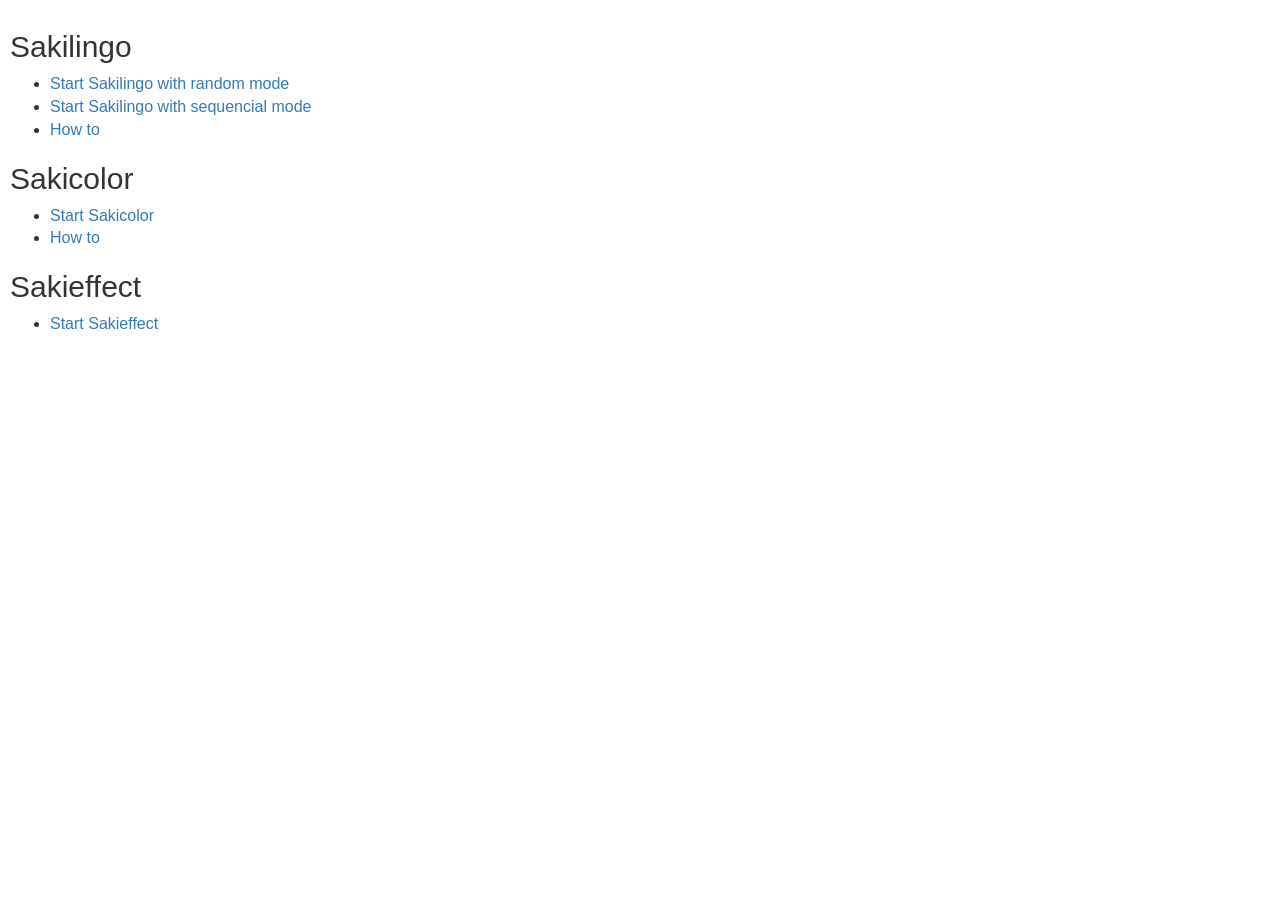
<file: index.html>
<!DOCTYPE html>
<html lang="en">

<head>
    <meta charset="UTF-8">
    <meta name="viewport" content="width=device-width, initial-scale=1">
    <title>sakihome</title>

    <link rel="stylesheet" href="https://maxcdn.bootstrapcdn.com/bootstrap/3.4.1/css/bootstrap.min.css">
    <link rel="stylesheet" href="style.css">
    <script src="https://maxcdn.bootstrapcdn.com/bootstrap/3.4.1/js/bootstrap.min.js"></script>
</head>

<body>
    <h2>Sakilingo</h2>
    <ul>
        <li><a href="lingo.html?mode=random">Start Sakilingo with random mode</a></li>
        <li><a href="lingo.html">Start Sakilingo with sequencial mode</a></li>
        <li><a href="lingo-howto.html">How to</a></li>
    </ul>
    <h2>Sakicolor</h2>
    <ul>
        <li><a href="color.html">Start Sakicolor</a></li>
        <li><a href="color-howto.html">How to</a></li>
    </ul>
    <h2>Sakieffect</h2>
    <ul>
        <li><a href="effect.html">Start Sakieffect</a></li>
    </ul>
</body>

</html>
</file>
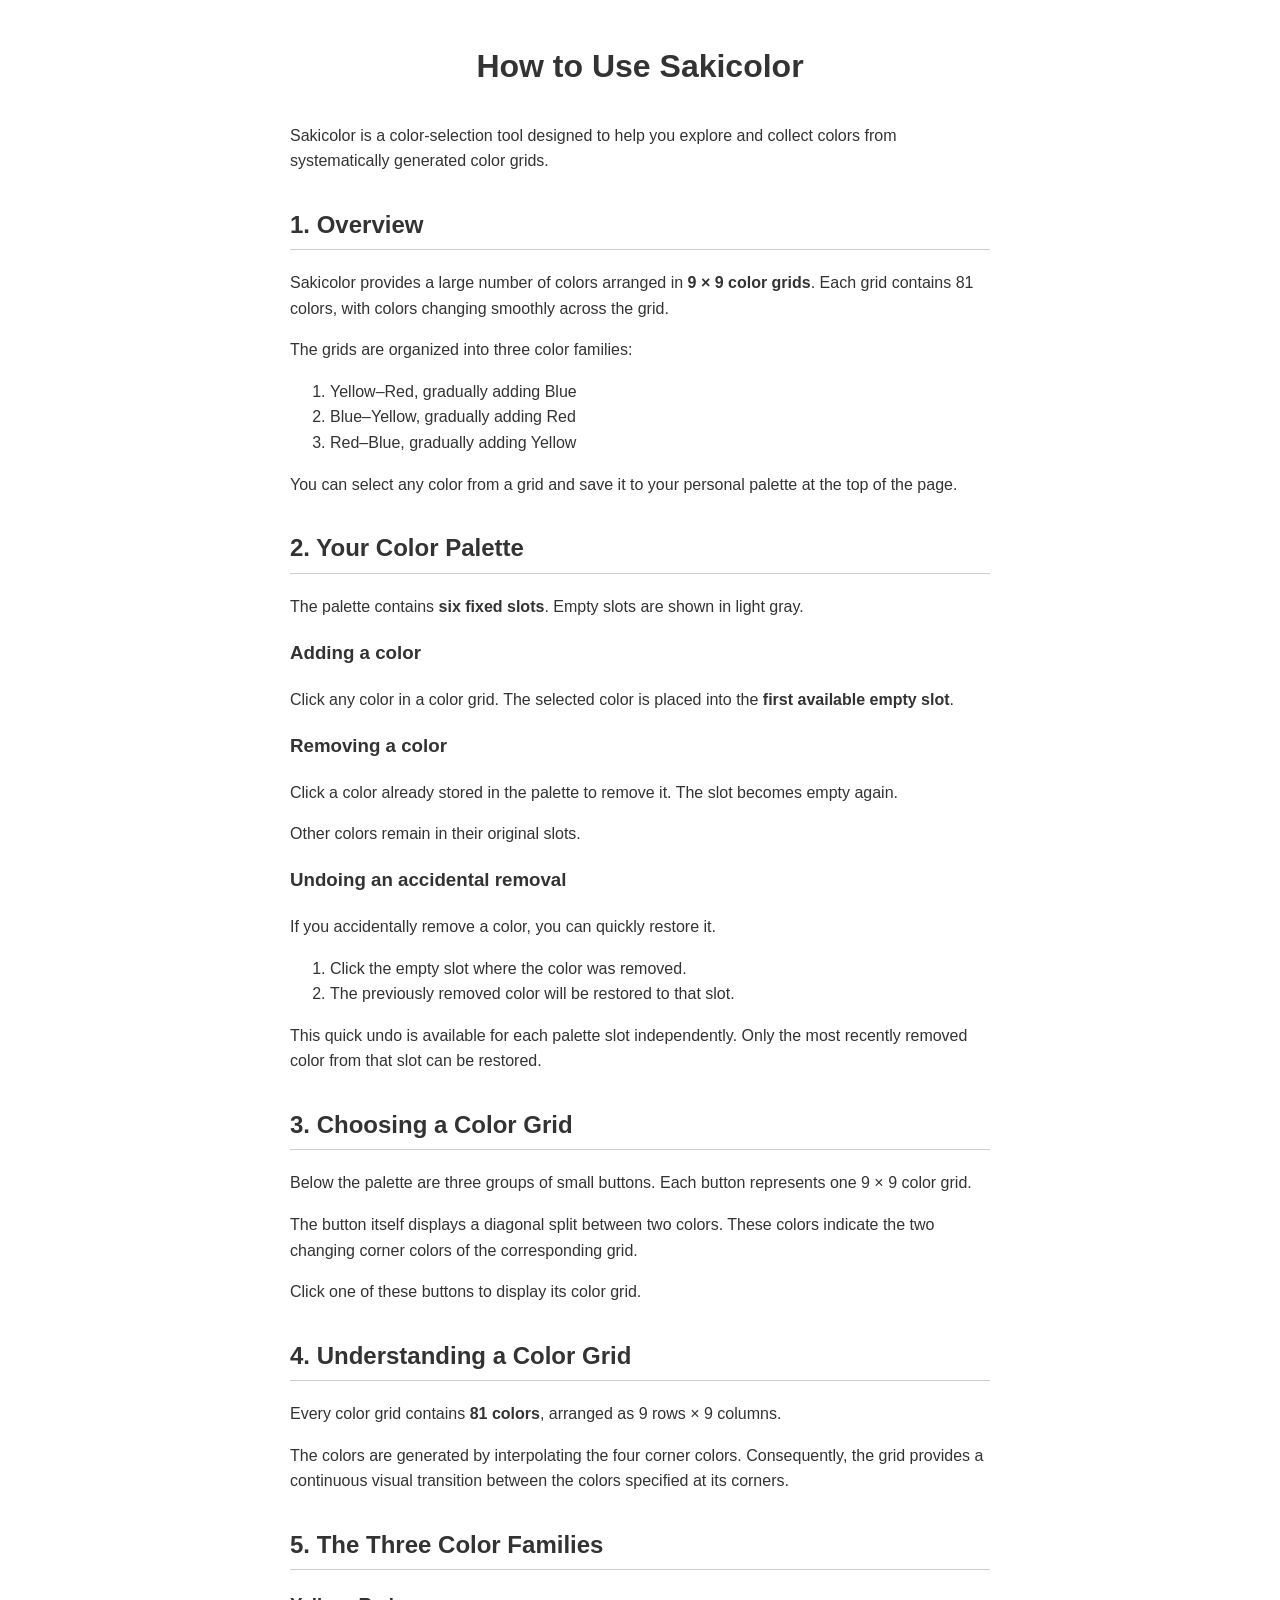
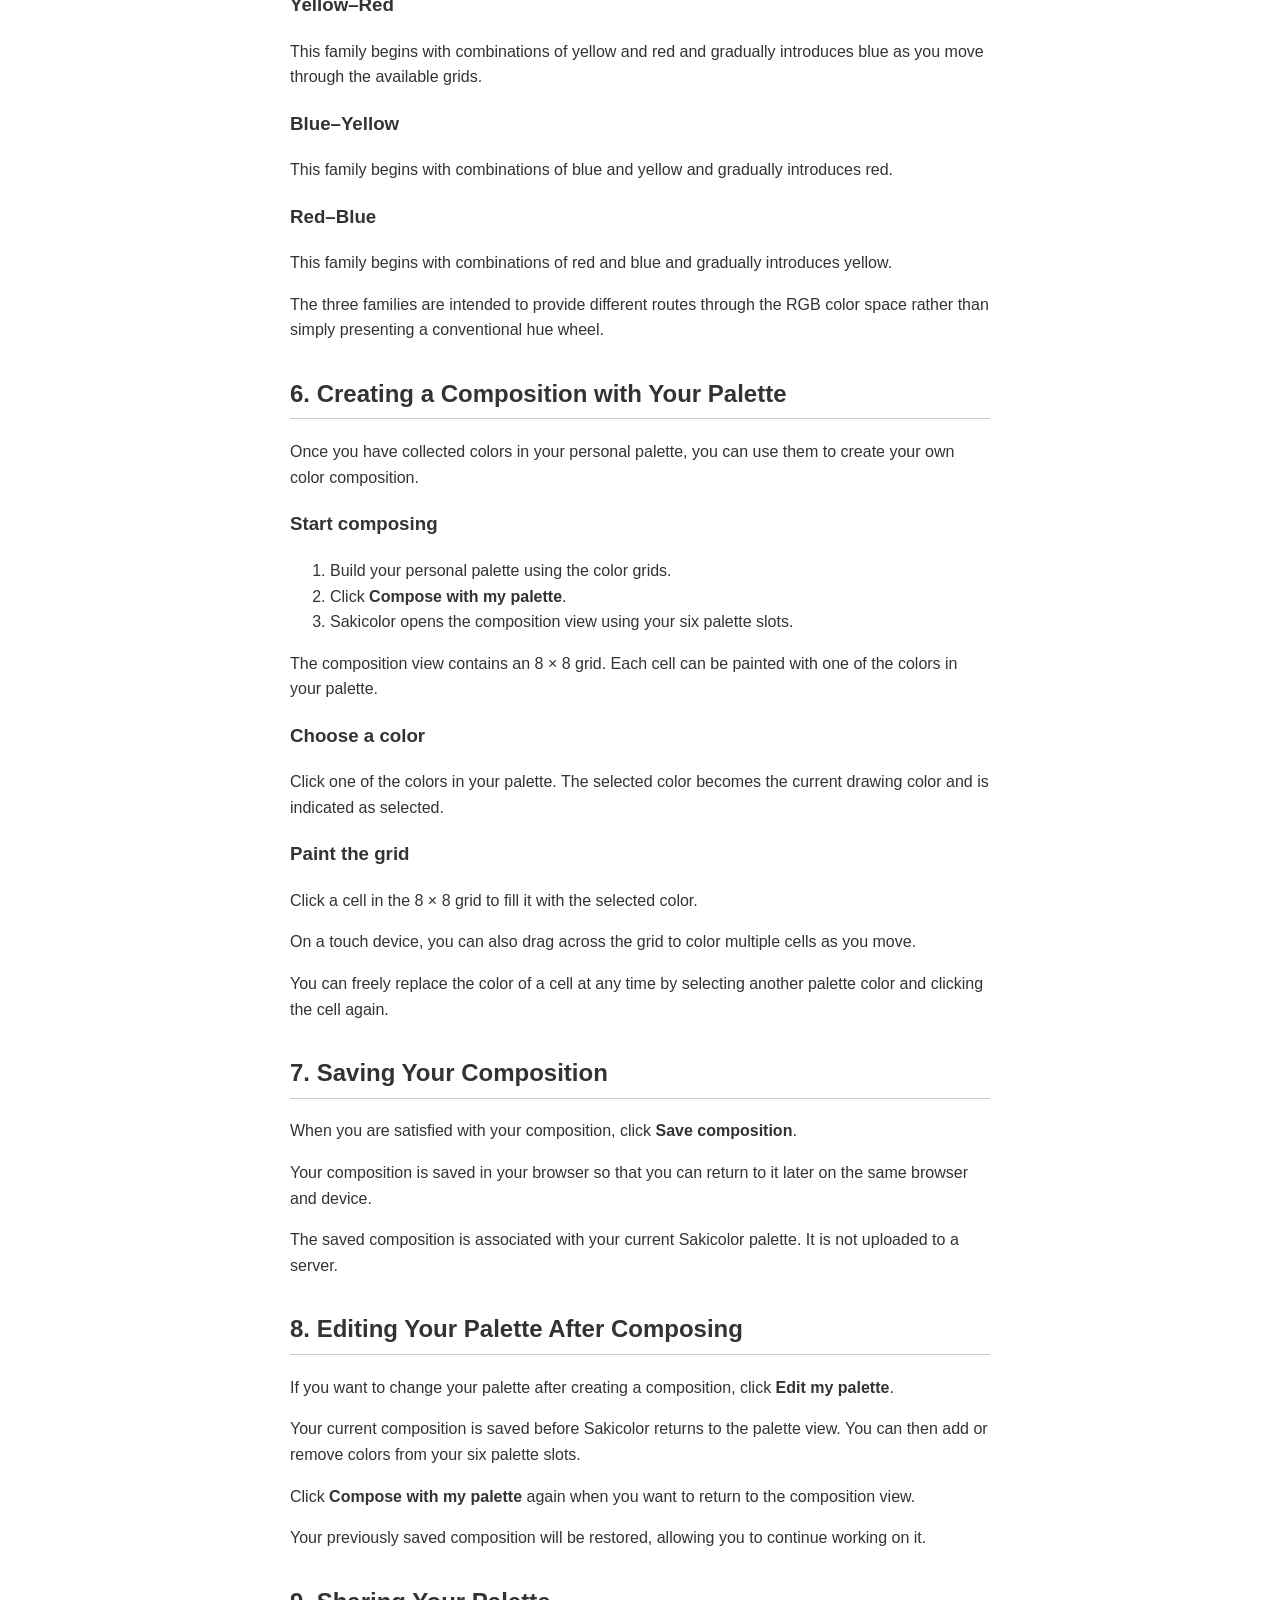
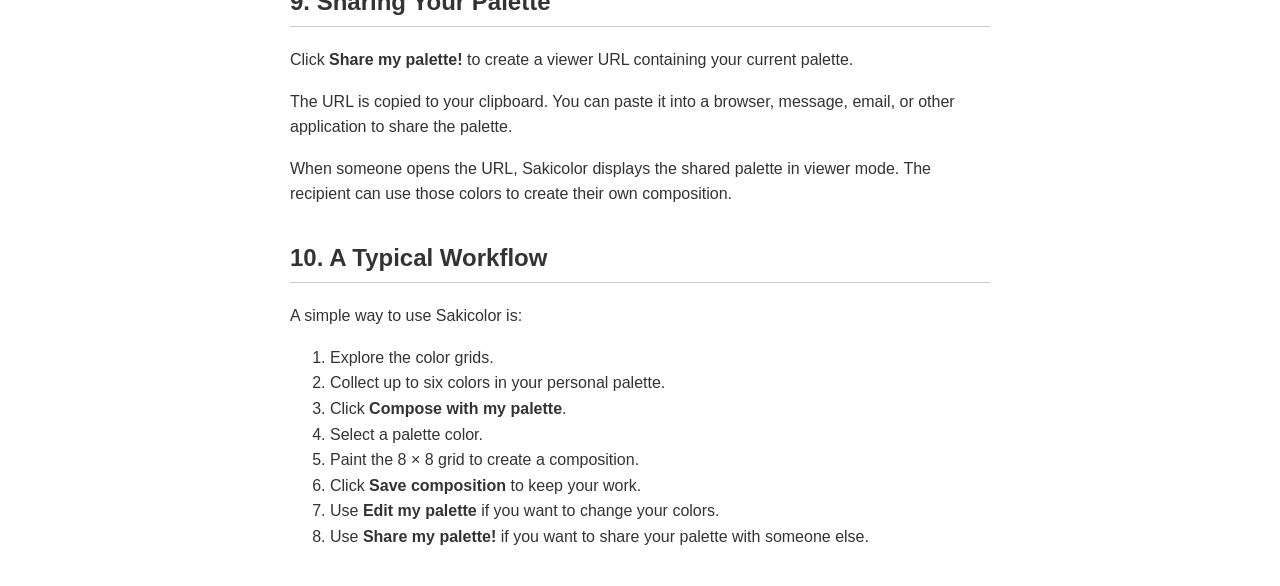
<file: color-howto.html>
<!DOCTYPE html>

<html lang="en">

<head>
    <meta charset="UTF-8">
    <meta name="viewport" content="width=device-width, initial-scale=1">

    <title>How to Use Sakicolor</title>

    <style>
        :root {
            --color1: #d9ead3;
            --color2: #cfe2f3;
            --color3: #fce5cd;
            --color4: #eeeeee;
        }

        body {
            max-width: 700px;
            margin: 0 auto;
            padding: 20px;
            font-family: Arial, sans-serif;
            line-height: 1.6;
            color: #333;
        }

        h1 {
            text-align: center;
            margin-bottom: 30px;
        }

        h2 {
            margin-top: 32px;
            border-bottom: 1px solid #ccc;
            padding-bottom: 5px;
        }

        .step {
            margin: 20px 0;
            padding: 15px 20px;
            border-radius: 8px;
            background-color: var(--color4);
        }

        .step-number {
            font-weight: bold;
            font-size: 1.1em;
        }

        .tip {
            padding: 12px 16px;
            margin: 20px 0;
            background-color: #fff8dc;
            border-left: 4px solid #e6c84f;
        }

        .button {
            display: inline-block;
            padding: 3px 8px;
            border-radius: 4px;
            background-color: #eee;
            font-weight: bold;
        }

        .back {
            margin-top: 40px;
            text-align: center;
        }

        a {
            color: #3367d6;
        }
    </style>
</head>

</head>

<body>


    <h1>How to Use Sakicolor</h1>

    <p class="intro">
        Sakicolor is a color-selection tool designed to help you
        explore and collect colors from systematically generated color grids.
    </p>

    <h2>1. Overview</h2>

    <p>
        Sakicolor provides a large number of colors arranged in
        <strong>9 × 9 color grids</strong>. Each grid contains 81 colors,
        with colors changing smoothly across the grid.
    </p>

    <p>
        The grids are organized into three color families:
    </p>

    <ol>
        <li>Yellow–Red, gradually adding Blue</li>
        <li>Blue–Yellow, gradually adding Red</li>
        <li>Red–Blue, gradually adding Yellow</li>
    </ol>

    <p>
        You can select any color from a grid and save it to your personal
        palette at the top of the page.
    </p>

    <h2>2. Your Color Palette</h2>

    <p>
        The palette contains <strong>six fixed slots</strong>.
        Empty slots are shown in light gray.
    </p>

    <h3>Adding a color</h3>

    <p>
        Click any color in a color grid. The selected color is placed into
        the <strong>first available empty slot</strong>.
    </p>

    <h3>Removing a color</h3>

    <p>
        Click a color already stored in the palette to remove it.
        The slot becomes empty again.
    </p>

    <p>
        Other colors remain in their original slots.
    </p>

    <h3>Undoing an accidental removal</h3>

    <p> If you accidentally remove a color, you can quickly restore it. </p>

    <ol>
        <li> Click the empty slot where the color was removed. </li>
        <li> The previously removed color will be restored to that slot. </li>
    </ol>

    <p> This quick undo is available for each palette slot independently. Only the most recently removed color from that
        slot can be restored. </p>

    <h2>3. Choosing a Color Grid</h2>

    <p>
        Below the palette are three groups of small buttons.
        Each button represents one 9 × 9 color grid.
    </p>

    <p>
        The button itself displays a diagonal split between two colors.
        These colors indicate the two changing corner colors of the
        corresponding grid.
    </p>

    <p>
        Click one of these buttons to display its color grid.
    </p>

    <h2>4. Understanding a Color Grid</h2>

    <p>
        Every color grid contains <strong>81 colors</strong>, arranged as
        9 rows × 9 columns.
    </p>

    <p>
        The colors are generated by interpolating the four corner colors.
        Consequently, the grid provides a continuous visual transition
        between the colors specified at its corners.
    </p>

    <h2>5. The Three Color Families</h2>

    <h3>Yellow–Red</h3>

    <p>
        This family begins with combinations of yellow and red and gradually
        introduces blue as you move through the available grids.
    </p>

    <h3>Blue–Yellow</h3>

    <p>
        This family begins with combinations of blue and yellow and gradually
        introduces red.
    </p>

    <h3>Red–Blue</h3>

    <p>
        This family begins with combinations of red and blue and gradually
        introduces yellow.
    </p>

    <p>
        The three families are intended to provide different routes through
        the RGB color space rather than simply presenting a conventional
        hue wheel.
    </p>

    <h2>6. Creating a Composition with Your Palette</h2>

    <p> Once you have collected colors in your personal palette, you can use them to create your own color composition.
    </p>

    <h3>Start composing</h3>

    <ol>
        <li>Build your personal palette using the color grids.</li>
        <li>Click <strong>Compose with my palette</strong>.</li>
        <li>Sakicolor opens the composition view using your six palette slots.</li>
    </ol>

    <p> The composition view contains an 8 × 8 grid. Each cell can be painted with one of the colors in your palette.
    </p>

    <h3>Choose a color</h3>

    <p> Click one of the colors in your palette. The selected color becomes the current drawing color and is indicated
        as selected. </p>

    <h3>Paint the grid</h3>

    <p> Click a cell in the 8 × 8 grid to fill it with the selected color. </p>

    <p> On a touch device, you can also drag across the grid to color multiple cells as you move. </p>

    <p> You can freely replace the color of a cell at any time by selecting another palette color and clicking the cell
        again. </p>

    <h2>7. Saving Your Composition</h2>

    <p> When you are satisfied with your composition, click <strong>Save composition</strong>. </p>

    <p> Your composition is saved in your browser so that you can return to it later on the same browser and device.
    </p>

    <p> The saved composition is associated with your current Sakicolor palette. It is not uploaded to a server. </p>

    <h2>8. Editing Your Palette After Composing</h2>

    <p> If you want to change your palette after creating a composition, click <strong>Edit my palette</strong>. </p>

    <p> Your current composition is saved before Sakicolor returns to the palette view. You can then add or remove
        colors from your six palette slots. </p>

    <p> Click <strong>Compose with my palette</strong> again when you want to return to the composition view. </p>

    <p> Your previously saved composition will be restored, allowing you to continue working on it. </p>

    <h2>9. Sharing Your Palette</h2>

    <p> Click <strong>Share my palette!</strong> to create a viewer URL containing your current palette. </p>

    <p> The URL is copied to your clipboard. You can paste it into a browser, message, email, or other application to
        share the palette. </p>

    <p> When someone opens the URL, Sakicolor displays the shared palette in viewer mode. The recipient can use those
        colors to create their own composition. </p>

    <h2>10. A Typical Workflow</h2>

    <p> A simple way to use Sakicolor is: </p>

    <ol>
        <li>Explore the color grids.</li>
        <li>Collect up to six colors in your personal palette.</li>
        <li>Click <strong>Compose with my palette</strong>.</li>
        <li>Select a palette color.</li>
        <li>Paint the 8 × 8 grid to create a composition.</li>
        <li>Click <strong>Save composition</strong> to keep your work.</li>
        <li>Use <strong>Edit my palette</strong> if you want to change your colors.</li>
        <li>Use <strong>Share my palette!</strong> if you want to share your palette with someone else.</li>
    </ol>

</body>

</html>
</file>
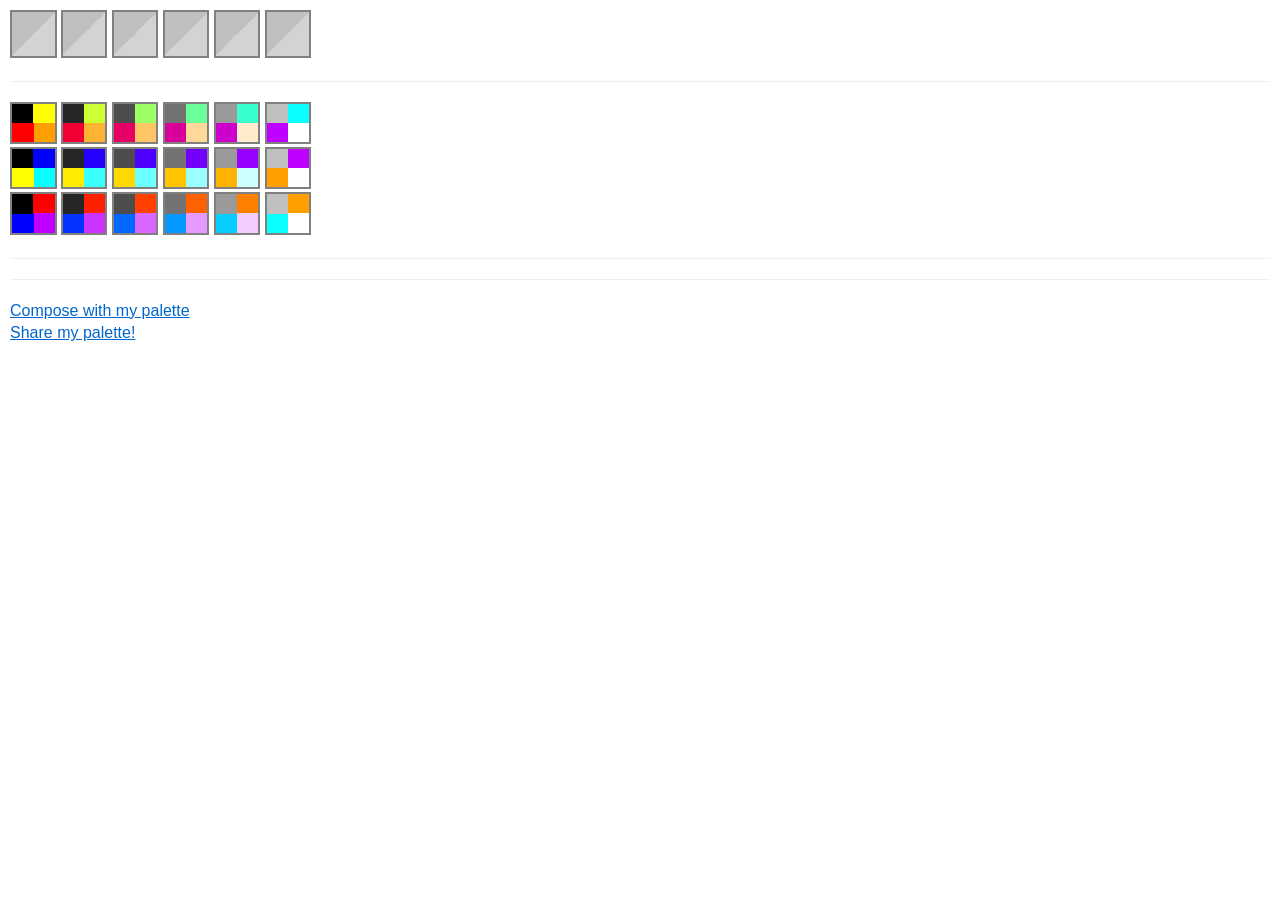
<file: color.html>
<!DOCTYPE html>
<html lang="en">

<head>
    <meta charset="UTF-8">
    <meta name="viewport" content="width=device-width, initial-scale=1">
    <title>sakicolor</title>

    <link rel="stylesheet" href="https://maxcdn.bootstrapcdn.com/bootstrap/3.4.1/css/bootstrap.min.css">
    <link rel="stylesheet" href="style.css">
    <style>
        button.mycolor {
            padding: 6px 15px;
            font-size: 2.5vh;
            margin-left: 0px;
            margin-bottom: 3px;
            border: 2px solid gray;
            background-color: lightgray;
        }

        button.mycolorvacant {
            background: linear-gradient(135deg,
                    var(--color2) 50%,
                    var(--color1) 50%);
        }

        button.colorgrid {
            padding: 3px 15px;
            font-size: 2.5vh;
            margin-left: 0px;
            margin-bottom: 3px;
            border: 2px solid gray;
            background: conic-gradient(var(--color1) 0deg 90deg,
                    var(--color2) 90deg 180deg,
                    var(--color3) 180deg 270deg,
                    var(--color4) 270deg 360deg);
        }

        button.colorchip {
            padding: 3px 8px;
            margin-left: 0px;
            font-size: 2.5vh;
            border: 2px solid gray;
        }

        button.link {
            all: unset;
            color: #06c;
            text-decoration: underline;
            cursor: pointer;
        }

        button.selected {
            border-color: #000;
        }

        #grid {
            display: grid;
            grid-template-columns: repeat(8, 1fr);
            grid-template-rows: repeat(8, 1fr);
            touch-action: none;
            border: 1px solid gray;
        }

        .cell {
            border: 0px solid gray;
        }

        .tool-selector input[type="radio"] {
            position: absolute;
            opacity: 0;
        }

        .tool-selector label {
            display: inline-block;
            padding: 6px 12px;
            border: 1px solid #aaa;
            cursor: pointer;
        }

        .tool-selector input[type="radio"]:checked+label {
            background-color: #ddd;
            border-color: #555;
        }

        .tool-selector input[type="radio"]:focus-visible+label {
            outline: 2px solid currentColor;
            outline-offset: 2px;
        }

        label.radio {
            display: inline-block;
            font-size: 2.2vh;
        }
    </style>
    <script src="https://ajax.googleapis.com/ajax/libs/jquery/3.7.1/jquery.min.js"></script>
    <script src="https://maxcdn.bootstrapcdn.com/bootstrap/3.4.1/js/bootstrap.min.js"></script>
</head>

<body>
    <script type="module" src="color-script.js"></script>

    <!-- Common widget for both "picker" mode and "viewer" mode -->
    <div id="myColorsDiv"></div>
    <hr>

    <!-- Widgets for "picker" mode -->
    <div id="picker">
        <div id="colorGridButtons1"></div>
        <div id="colorGridButtons2"></div>
        <div id="colorGridButtons3"></div>
        <hr>
        <div id="colorGrids1"></div>
        <div id="colorGrids2"></div>
        <div id="colorGrids3"></div>
        <hr>

        <button id="composeButton" type="button" class="link">Compose with my palette</button><br>
        <button id="shareButton" type="button" class="link">Share my palette!</button><br>

        <dialog id="alertDialog">
            <form method="dialog">
                <label style="font-size: small">The palette is full. Click an unwanted color to make room.</label>
                <button class="tiny" value="ok">OK</button>
            </form>
        </dialog>
    </div>

    <!-- Widgets for "viewer" mode -->
    <div id="viewer">
        <div>
            <input type="radio" id="portraitRadio" name="gridOrientation" value="portrait" checked>
            <label for="portraitRadio" class="radio" style="margin-right:30px;">Portrait</label>

            <input type="radio" id="landscapeRadio" name="gridOrientation" value="landscape">
            <label for="landscapeRadio" class="radio">Landscape</label>
        </div>

        <div id="grid"></div>
        <hr>

        <div class="tool-selector" role="radiogroup" aria-label="Drawing tool">
            <input type="radio" id="paintTool" name="tool" value="paint" checked>
            <label for="paintTool" class="radio">Paint</label>

            <input type="radio" id="pickerTool" name="tool" value="picker">
            <label for="pickerTool" class="radio">Pick Color</label>

            <button id="tempColorButton"></button>
        </div>
        <hr>

        <button id="editMyPaletteButton" type="button" class="link">Edit my palette</button>
        <button id="saveCompositionButton" type="button" class="tiny">Save composition</button><br>
        <div id="savedBubble" class="bubble">Saved!</div>
    </div>

</body>

</html>
</file>
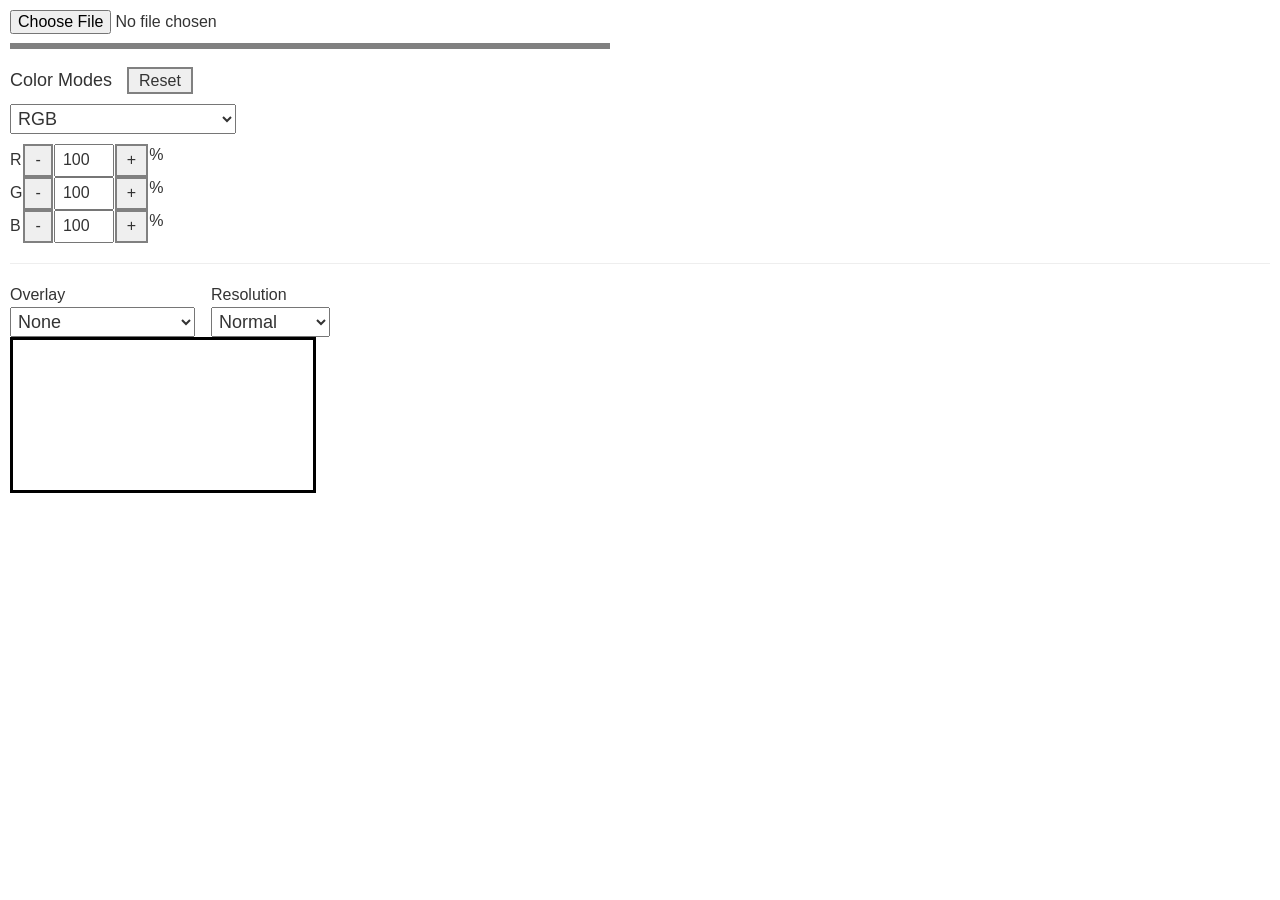
<file: effect.html>
<!DOCTYPE html>
<html lang="en">

<head>
    <meta charset="UTF-8">
    <meta name="viewport" content="width=device-width, initial-scale=1">
    <title>sakieffect</title>

    <link rel="stylesheet" href="https://maxcdn.bootstrapcdn.com/bootstrap/3.4.1/css/bootstrap.min.css">
    <link rel="stylesheet" href="style.css">
    <style>
        button.mycolor {
            padding: 6px 15px;
            font-size: 2.5vh;
            margin-left: 0px;
            margin-bottom: 3px;
            border: 2px solid gray;
            background-color: lightgray;
        }

        button.mycolorvacant {
            background: linear-gradient(135deg,
                    var(--color2) 50%,
                    var(--color1) 50%);
        }

        button.colorgrid {
            padding: 3px 15px;
            font-size: 2.5vh;
            margin-left: 0px;
            margin-bottom: 3px;
            border: 2px solid gray;
            background: conic-gradient(var(--color1) 0deg 90deg,
                    var(--color2) 90deg 180deg,
                    var(--color3) 180deg 270deg,
                    var(--color4) 270deg 360deg);
        }

        button.colorchip {
            padding: 3px 8px;
            margin-left: 0px;
            font-size: 2.5vh;
            border: 2px solid gray;
        }

        button.link {
            all: unset;
            color: #06c;
            text-decoration: underline;
            cursor: pointer;
        }

        button.selected {
            border-color: #000;
        }

        #grid {
            display: grid;
            grid-template-columns: repeat(8, 1fr);
            grid-template-rows: repeat(8, 1fr);
            touch-action: none;
            border: 1px solid gray;
        }

        .cell {
            border: 0px solid gray;
        }

        .tool-selector input[type="radio"] {
            position: absolute;
            opacity: 0;
        }

        .tool-selector label {
            display: inline-block;
            padding: 6px 12px;
            border: 1px solid #aaa;
            cursor: pointer;
        }

        .tool-selector input[type="radio"]:checked+label {
            background-color: #ddd;
            border-color: #555;
        }

        .tool-selector input[type="radio"]:focus-visible+label {
            outline: 2px solid currentColor;
            outline-offset: 2px;
        }

        label.radio {
            display: inline-block;
            font-size: 2.2vh;
        }

        .number-input {
            display: flex;
        }

        input[type="number"] {
            width: 60px;
            text-align: center;
        }

        button.spinner {
            padding: 3px 10px;
            font-size: 16px;
            border: 2px solid gray;
            margin: 0 1px;
        }
    </style>
    <script src="https://ajax.googleapis.com/ajax/libs/jquery/3.7.1/jquery.min.js"></script>
    <script src="https://maxcdn.bootstrapcdn.com/bootstrap/3.4.1/js/bootstrap.min.js"></script>
</head>

<body>
    <script type="module" src="effect-script.js"></script>
    <div>
        <input type="file" id="fileInput" accept="image/*">
        <img id="photo" width="100%" style="max-width: 600px; border:3px solid gray">
        <div>
            <h4>Color Modes <button class="tiny" id="resetAll">Reset</button></h4>
            <p>
                <select id="effectSelect"></select>
            </p>
            <div id="rgbPanel">
                <table>
                    <tr>
                        <td>R</td>
                        <td>
                            <div class="number-input">
                                <button class="spinner decrement">-</button>
                                <input type="number" inputmode="numeric" pattern="[0-9]*" id="factorR" min="0" step="10"
                                    required>
                                <button class="spinner increment">+</button>
                                %
                            </div>
                        </td>
                    </tr>
                    <tr>
                        <td>G</td>
                        <td>
                            <div class="number-input">
                                <button class="spinner decrement">-</button>
                                <input type="number" inputmode="numeric" pattern="[0-9]*" id="factorG" min="0" step="10"
                                    required>
                                <button class="spinner increment">+</button>
                                %
                            </div>
                        </td>
                    </tr>
                    <tr>
                        <td>B</td>
                        <td>
                            <div class="number-input">
                                <button class="spinner decrement">-</button>
                                <input type="number" inputmode="numeric" pattern="[0-9]*" id="factorB" min="0" step="10"
                                    required>
                                <button class="spinner increment">+</button>
                                %
                            </div>
                        </td>
                    </tr>
                </table>
            </div>
            <div id="cmykPanel">
                <table>
                    <tr>
                        <td>C</td>
                        <td>
                            <div class="number-input">
                                <button class="spinner decrement">-</button>
                                <input type="number" inputmode="numeric" pattern="[0-9]*" id="factorC" min="0" step="10"
                                    required>
                                <button class="spinner increment">+</button>
                                %
                            </div>
                        </td>
                    </tr>
                    <tr>
                        <td>M</td>
                        <td>
                            <div class="number-input">
                                <button class="spinner decrement">-</button>
                                <input type="number" inputmode="numeric" pattern="[0-9]*" id="factorM" min="0" step="10"
                                    required>
                                <button class="spinner increment">+</button>
                                %
                            </div>
                        </td>
                    </tr>
                    <tr>
                        <td>Y</td>
                        <td>
                            <div class="number-input">
                                <button class="spinner decrement">-</button>
                                <input type="number" inputmode="numeric" pattern="[0-9]*" id="factorY" min="0" step="10"
                                    required>
                                <button class="spinner increment">+</button>
                                %
                            </div>
                        </td>
                    </tr>
                    <tr>
                        <td>K</td>
                        <td>
                            <div class="number-input">
                                <button class="spinner decrement">-</button>
                                <input type="number" inputmode="numeric" pattern="[0-9]*" id="factorK" min="0" step="10"
                                    required>
                                <button class="spinner increment">+</button>
                                %
                            </div>
                        </td>
                    </tr>
                </table>
            </div>
            <div id="hsvlPanel">
                <table>
                    <tr>
                        <td>Hue</td>
                        <td>
                            <div class="number-input">
                                <input type="range" id="offsetH" min="0" step="10" required style="height:36px;">180°
                            </div>
                            180° is the complementary (補色).
                        </td>
                    </tr>
                    <tr>
                        <td>Saturation</td>
                        <td>
                            <div class="number-input">
                                <button class="spinner decrement">-</button>
                                <input type="number" inputmode="numeric" pattern="[0-9]*" id="factorS" min="0" step="10"
                                    required>
                                <button class="spinner increment">+</button>
                                %
                            </div>
                        </td>
                    </tr>
                    <tr>
                        <td>Value</td>
                        <td>
                            <div class="number-input">
                                <button class="spinner decrement">-</button>
                                <input type="number" inputmode="numeric" pattern="[0-9]*" id="factorV" min="0" step="10"
                                    required>
                                <button class="spinner increment">+</button>
                                %
                            </div>
                        </td>
                    </tr>
                    <tr>
                        <td>Lightness</td>
                        <td>
                            <div class="number-input">
                                <button class="spinner decrement">-</button>
                                <input type="number" inputmode="numeric" pattern="[0-9]*" id="factorL" min="0" step="10"
                                    required>
                                <button class="spinner increment">+</button>
                                %
                            </div>
                        </td>
                    </tr>
                </table>
            </div>
            <div id="grayPanel">
                <table>
                    <tr>
                        <td>Factor</td>
                        <td>
                            <div class="number-input">
                                <button class="spinner decrement">-</button>
                                <input type="number" inputmode="numeric" pattern="[0-9]*" id="factorGray" min="0"
                                    step="10" required>
                                <button class="spinner increment">+</button>
                                %
                            </div>
                        </td>
                    </tr>
                </table>
            </div>
            <div id="stepColorPanel">
                Palette <select id="colorStepSelect">
                    <option value="4">~270K colors</option>
                    <option value="8">~36K colors</option>
                    <option value="16" selected>4913 colors</option>
                    <option value="32">729 colors</option>
                    <option value="64">125 colors</option>
                    <option value="128">27 colors</option>
                    <option value="256">8 colors</option>
                </select>
            </div>
            <div id="stepColorHSVPanel">
                Palette <select id="colorStepHSVSelect">
                    <option value="5,3,5">~28K colors</option>
                    <option value="10,5,10">3600 colors</option>
                    <option value="20,10,20" selected>450 colors</option>
                    <option value="40,20,30">81 colors</option>
                    <option value="60,20,60">24 colors</option>
                </select>
            </div>
        </div>
    </div>
    <hr>
    <div>
        <table>
            <tr>
                <td style="padding-right: 16px;">Overlay</td>
                <td style="padding-right: 16px;">Resolution</td>
            </tr>
            <tr>
                <td style="padding-right: 16px;"><select id="overlaySelect"></select></td>
                <td style="padding-right: 16px;"><select id="resolutionSelect"></select></td>
            </tr>
        </table>
        <canvas id="output" style="border:3px solid black"></canvas>
    </div>
</body>

</html>
</file>
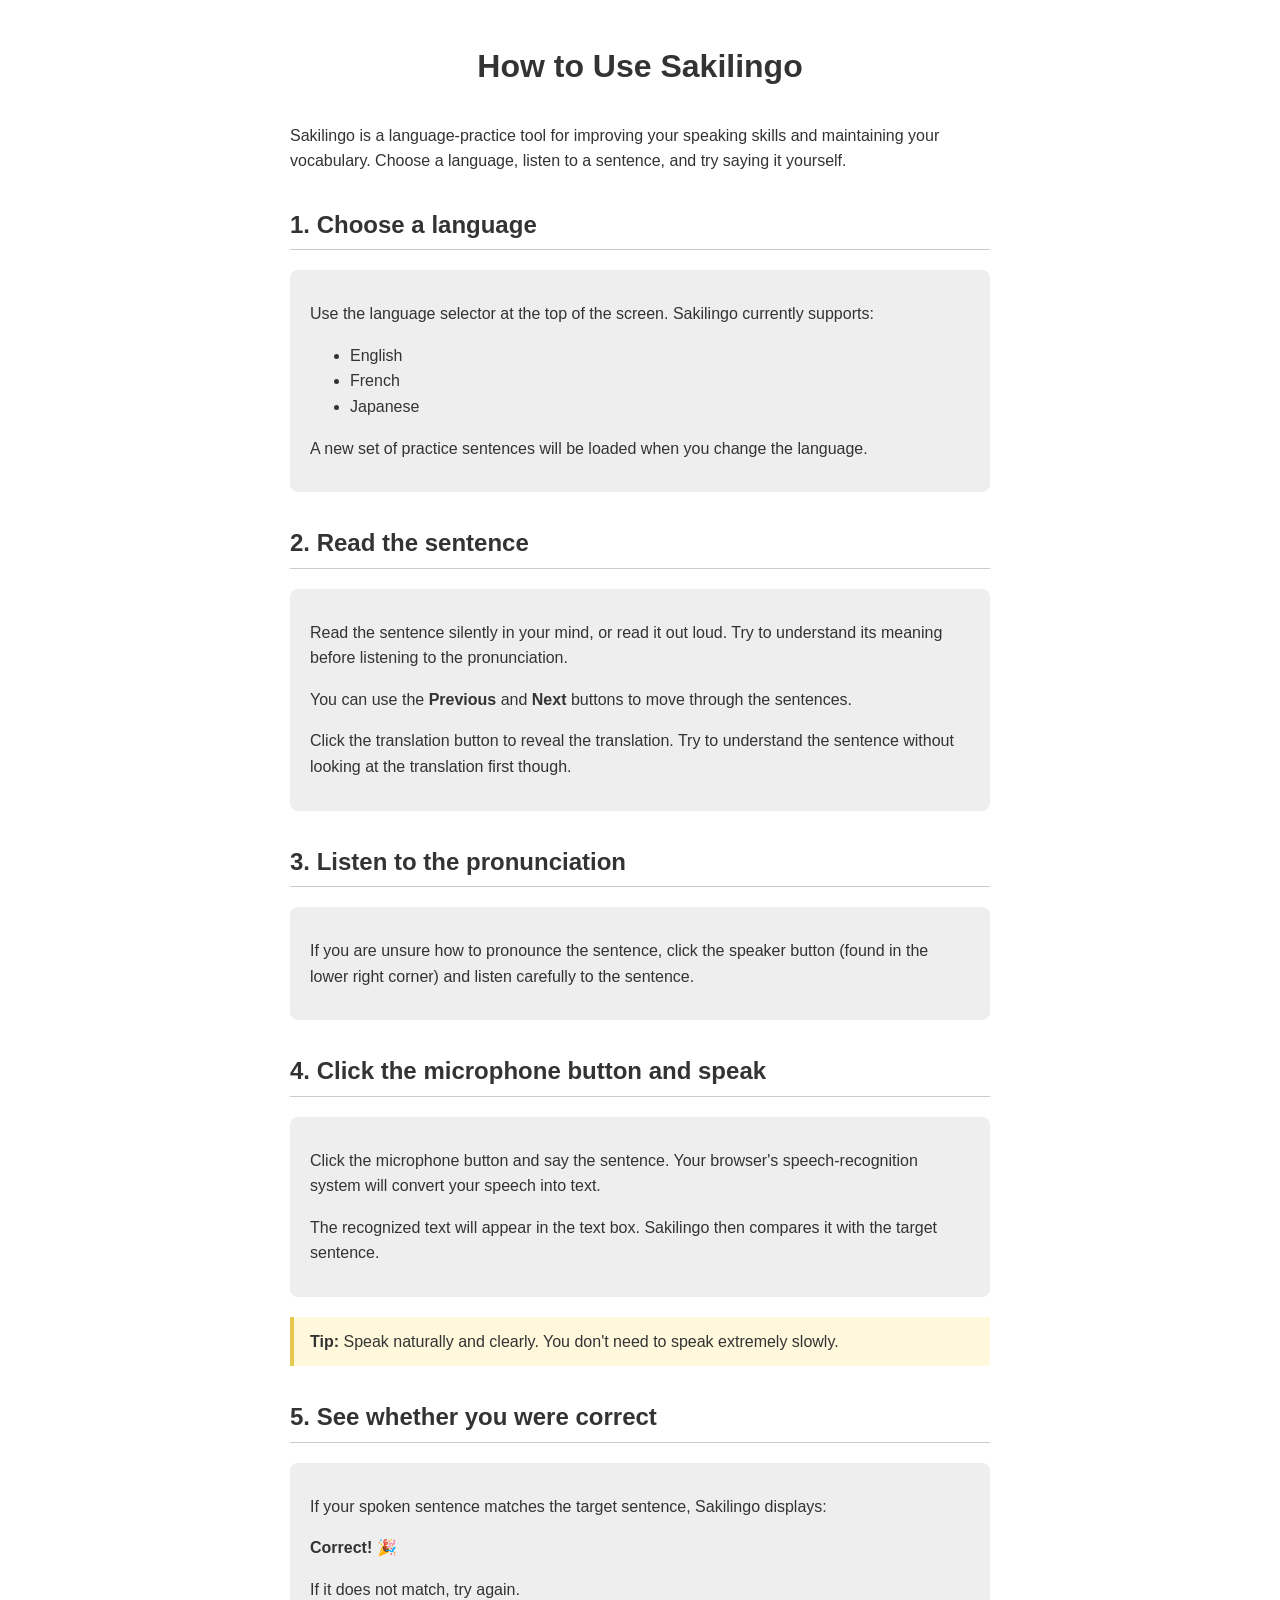
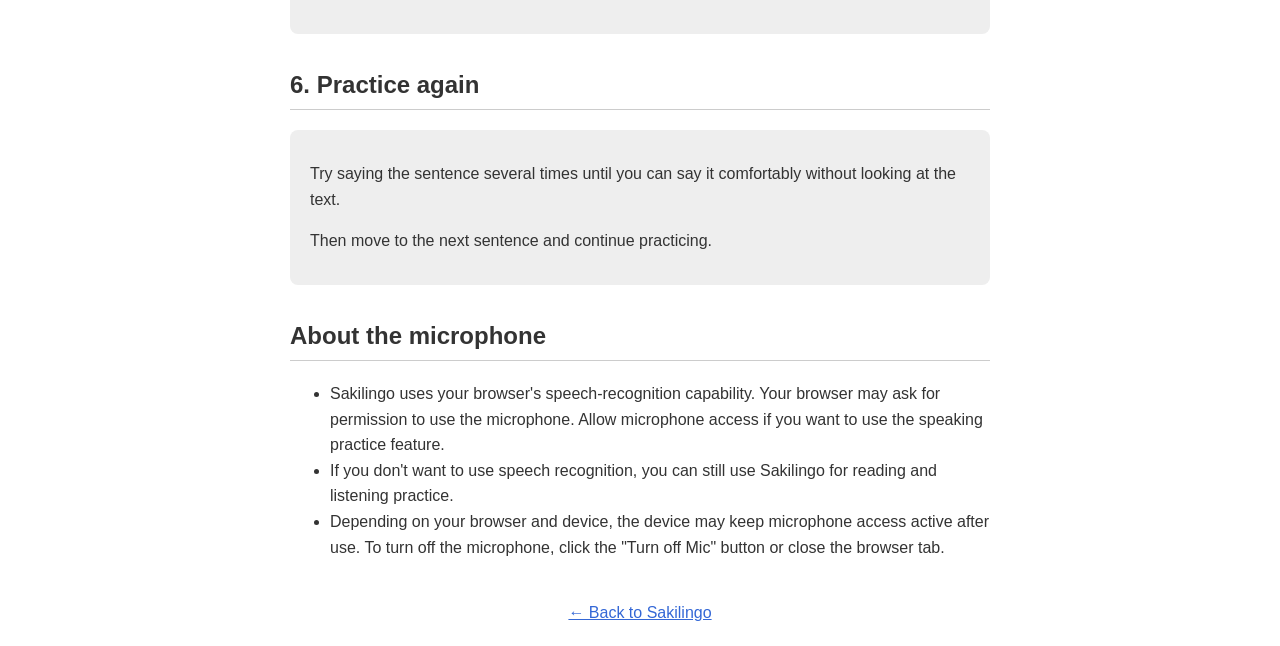
<file: howto.html>
<!DOCTYPE html>
<html lang="en">

<head>
    <meta charset="UTF-8">
    <meta name="viewport" content="width=device-width, initial-scale=1">

    <title>How to Use Sakilingo</title>

    <style>
        :root {
            --color1: #d9ead3;
            --color2: #cfe2f3;
            --color3: #fce5cd;
            --color4: #eeeeee;
        }

        body {
            max-width: 700px;
            margin: 0 auto;
            padding: 20px;
            font-family: Arial, sans-serif;
            line-height: 1.6;
            color: #333;
        }

        h1 {
            text-align: center;
            margin-bottom: 30px;
        }

        h2 {
            margin-top: 32px;
            border-bottom: 1px solid #ccc;
            padding-bottom: 5px;
        }

        .step {
            margin: 20px 0;
            padding: 15px 20px;
            border-radius: 8px;
            background-color: var(--color4);
        }

        .step-number {
            font-weight: bold;
            font-size: 1.1em;
        }

        .tip {
            padding: 12px 16px;
            margin: 20px 0;
            background-color: #fff8dc;
            border-left: 4px solid #e6c84f;
        }

        .button {
            display: inline-block;
            padding: 3px 8px;
            border-radius: 4px;
            background-color: #eee;
            font-weight: bold;
        }

        .back {
            margin-top: 40px;
            text-align: center;
        }

        a {
            color: #3367d6;
        }
    </style>
</head>

<body>

    <h1>How to Use Sakilingo</h1>

    <p>
        Sakilingo is a language-practice tool for improving your speaking
        skills and maintaining your vocabulary. Choose a language, listen to a sentence,
        and try saying it yourself.
    </p>

    <h2>1. Choose a language</h2>

    <div class="step">

        <p>
            Use the language selector at the top of the screen.
            Sakilingo currently supports:
        </p>

        <ul>
            <li>English</li>
            <li>French</li>
            <li>Japanese</li>
        </ul>

        <p>
            A new set of practice sentences will be loaded when you
            change the language.
        </p>
    </div>

    <h2>2. Read the sentence</h2>

    <div class="step">

        <p>
            Read the sentence silently in your mind, or read it out loud.
            Try to understand its meaning before listening to the pronunciation.
        </p>

        <p>
            You can use the <strong>Previous</strong> and
            <strong>Next</strong> buttons to move through the sentences.
        </p>

        <p>
            Click the translation button to reveal the translation.
            Try to understand the sentence without looking at the
            translation first though.
        </p>

    </div>

    <h2>3. Listen to the pronunciation</h2>

    <div class="step">

        <p>
            If you are unsure how to pronounce the sentence, click the speaker button
            (found in the lower right corner) and listen carefully to the sentence.
        </p>

    </div>

    <h2>4. Click the microphone button and speak</h2>

    <div class="step">
        <span class="step-number"></span>

        <p>
            Click the microphone button and say the sentence.
            Your browser's speech-recognition system will convert your
            speech into text.
        </p>

        <p>
            The recognized text will appear in the text box.
            Sakilingo then compares it with the target sentence.
        </p>
    </div>

    <div class="tip">
        <strong>Tip:</strong>
        Speak naturally and clearly. You don't need to speak extremely
        slowly.
    </div>

    <h2>5. See whether you were correct</h2>

    <div class="step">

        <p>
            If your spoken sentence matches the target sentence,
            Sakilingo displays:
        </p>

        <p><strong>Correct! 🎉</strong></p>

        <p>
            If it does not match, try again.
        </p>
    </div>

    <h2>6. Practice again</h2>

    <div class="step">

        <p>
            Try saying the sentence several times until you can say it
            comfortably without looking at the text.
        </p>

        <p>
            Then move to the next sentence and continue practicing.
        </p>
    </div>

    <h2>About the microphone</h2>

    <ul>
        <li>
            Sakilingo uses your browser's speech-recognition capability.
            Your browser may ask for permission to use the microphone.
            Allow microphone access if you want to use the speaking
            practice feature.
        </li>
        <li>
            If you don't want to use speech recognition, you can still
            use Sakilingo for reading and listening practice.
        </li>
        <li>
            Depending on your browser and device, the device may keep microphone access active after use.
            To turn off the microphone, click the "Turn off Mic" button or close the browser tab.
        </li>
    </ul>

    <div class="back">
        <a href="./">← Back to Sakilingo</a>
    </div>

</body>

</html>
</file>
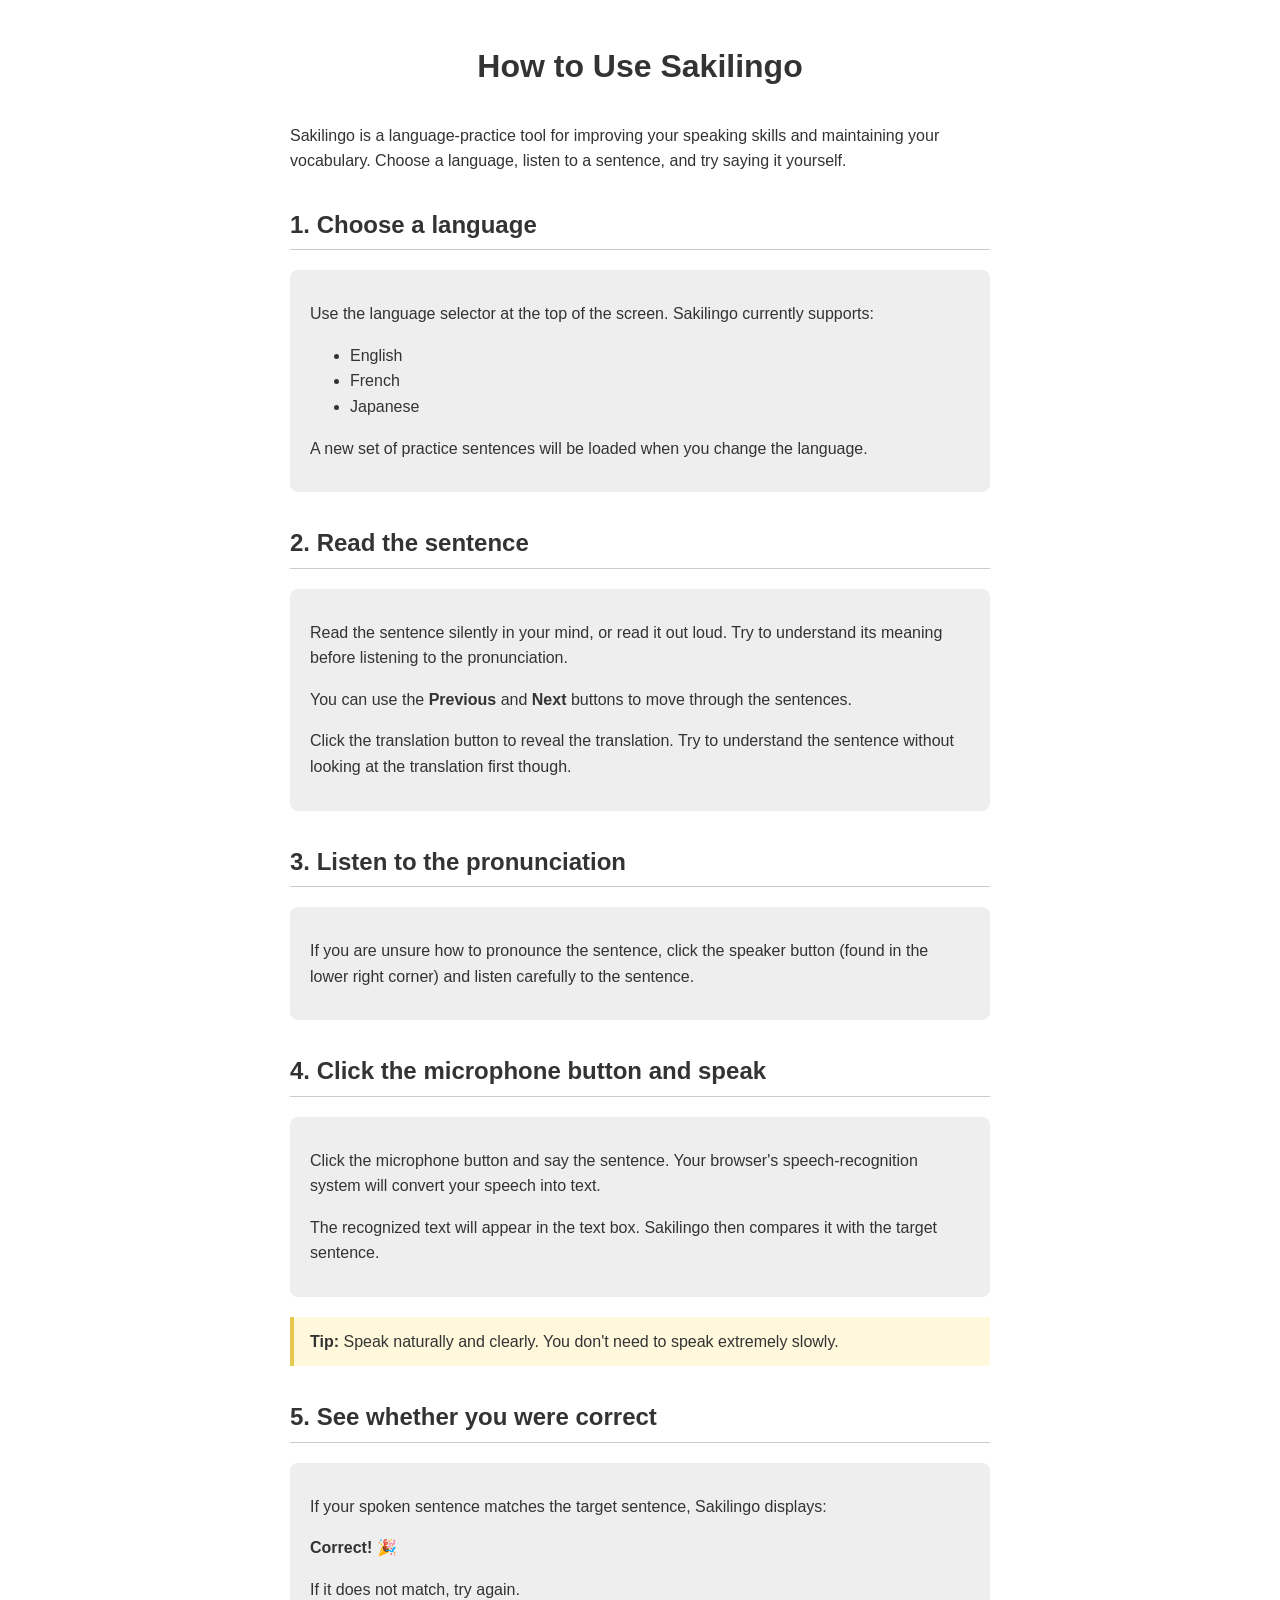
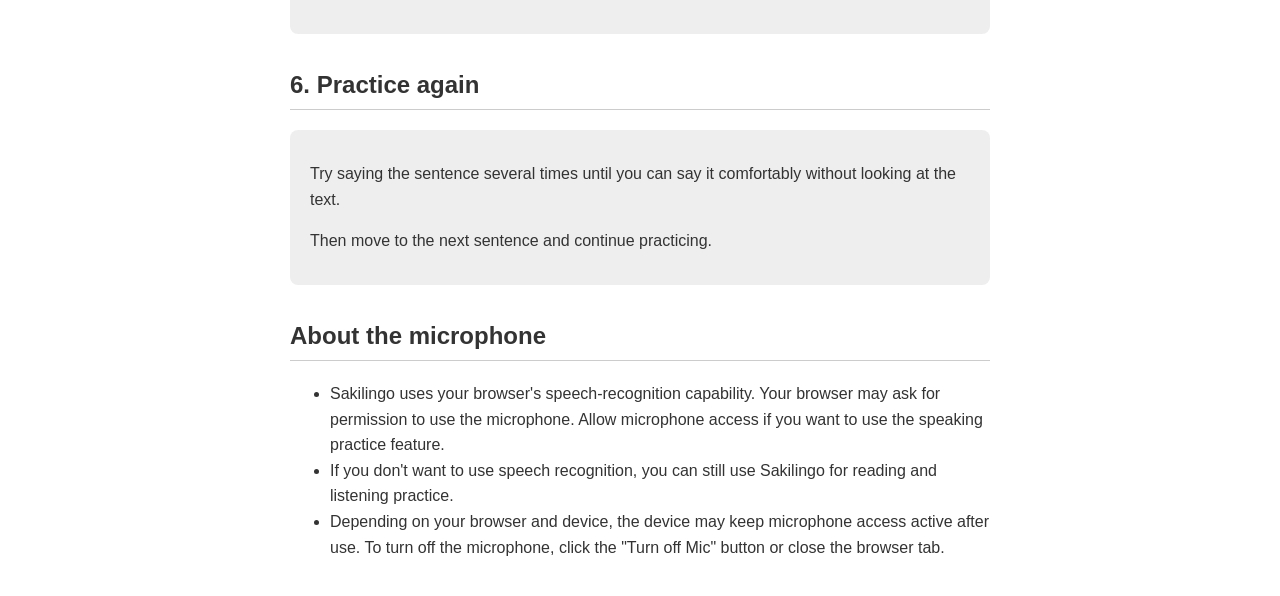
<file: lingo-howto.html>
<!DOCTYPE html>
<html lang="en">

<head>
    <meta charset="UTF-8">
    <meta name="viewport" content="width=device-width, initial-scale=1">

    <title>How to Use Sakilingo</title>

    <style>
        :root {
            --color1: #d9ead3;
            --color2: #cfe2f3;
            --color3: #fce5cd;
            --color4: #eeeeee;
        }

        body {
            max-width: 700px;
            margin: 0 auto;
            padding: 20px;
            font-family: Arial, sans-serif;
            line-height: 1.6;
            color: #333;
        }

        h1 {
            text-align: center;
            margin-bottom: 30px;
        }

        h2 {
            margin-top: 32px;
            border-bottom: 1px solid #ccc;
            padding-bottom: 5px;
        }

        .step {
            margin: 20px 0;
            padding: 15px 20px;
            border-radius: 8px;
            background-color: var(--color4);
        }

        .step-number {
            font-weight: bold;
            font-size: 1.1em;
        }

        .tip {
            padding: 12px 16px;
            margin: 20px 0;
            background-color: #fff8dc;
            border-left: 4px solid #e6c84f;
        }

        .button {
            display: inline-block;
            padding: 3px 8px;
            border-radius: 4px;
            background-color: #eee;
            font-weight: bold;
        }

        .back {
            margin-top: 40px;
            text-align: center;
        }

        a {
            color: #3367d6;
        }
    </style>
</head>

<body>

    <h1>How to Use Sakilingo</h1>

    <p>
        Sakilingo is a language-practice tool for improving your speaking
        skills and maintaining your vocabulary. Choose a language, listen to a sentence,
        and try saying it yourself.
    </p>

    <h2>1. Choose a language</h2>

    <div class="step">

        <p>
            Use the language selector at the top of the screen.
            Sakilingo currently supports:
        </p>

        <ul>
            <li>English</li>
            <li>French</li>
            <li>Japanese</li>
        </ul>

        <p>
            A new set of practice sentences will be loaded when you
            change the language.
        </p>
    </div>

    <h2>2. Read the sentence</h2>

    <div class="step">

        <p>
            Read the sentence silently in your mind, or read it out loud.
            Try to understand its meaning before listening to the pronunciation.
        </p>

        <p>
            You can use the <strong>Previous</strong> and
            <strong>Next</strong> buttons to move through the sentences.
        </p>

        <p>
            Click the translation button to reveal the translation.
            Try to understand the sentence without looking at the
            translation first though.
        </p>

    </div>

    <h2>3. Listen to the pronunciation</h2>

    <div class="step">

        <p>
            If you are unsure how to pronounce the sentence, click the speaker button
            (found in the lower right corner) and listen carefully to the sentence.
        </p>

    </div>

    <h2>4. Click the microphone button and speak</h2>

    <div class="step">
        <span class="step-number"></span>

        <p>
            Click the microphone button and say the sentence.
            Your browser's speech-recognition system will convert your
            speech into text.
        </p>

        <p>
            The recognized text will appear in the text box.
            Sakilingo then compares it with the target sentence.
        </p>
    </div>

    <div class="tip">
        <strong>Tip:</strong>
        Speak naturally and clearly. You don't need to speak extremely
        slowly.
    </div>

    <h2>5. See whether you were correct</h2>

    <div class="step">

        <p>
            If your spoken sentence matches the target sentence,
            Sakilingo displays:
        </p>

        <p><strong>Correct! 🎉</strong></p>

        <p>
            If it does not match, try again.
        </p>
    </div>

    <h2>6. Practice again</h2>

    <div class="step">

        <p>
            Try saying the sentence several times until you can say it
            comfortably without looking at the text.
        </p>

        <p>
            Then move to the next sentence and continue practicing.
        </p>
    </div>

    <h2>About the microphone</h2>

    <ul>
        <li>
            Sakilingo uses your browser's speech-recognition capability.
            Your browser may ask for permission to use the microphone.
            Allow microphone access if you want to use the speaking
            practice feature.
        </li>
        <li>
            If you don't want to use speech recognition, you can still
            use Sakilingo for reading and listening practice.
        </li>
        <li>
            Depending on your browser and device, the device may keep microphone access active after use.
            To turn off the microphone, click the "Turn off Mic" button or close the browser tab.
        </li>
    </ul>

</body>

</html>
</file>
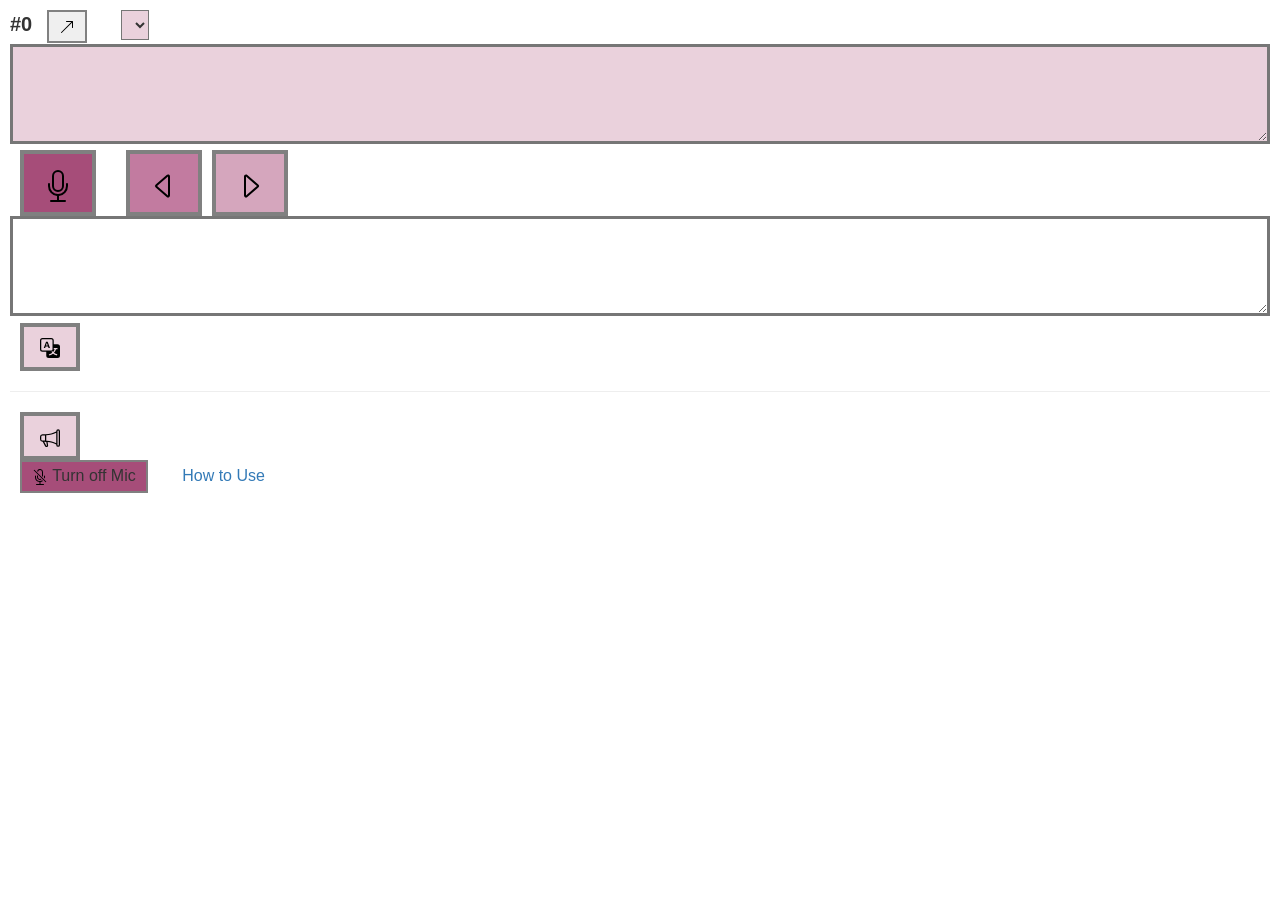
<file: lingo.html>
<!DOCTYPE html>
<html lang="en">

<head>
  <meta charset="UTF-8">
  <meta name="viewport" content="width=device-width, initial-scale=1">
  <title>sakilingo</title>

  <link rel="stylesheet" href="https://maxcdn.bootstrapcdn.com/bootstrap/3.4.1/css/bootstrap.min.css">
  <link rel="stylesheet" href="style.css">
  <script src="https://ajax.googleapis.com/ajax/libs/jquery/3.7.1/jquery.min.js"></script>
  <script src="https://maxcdn.bootstrapcdn.com/bootstrap/3.4.1/js/bootstrap.min.js"></script>
  <script type="module" src="lingo-script.js"></script>

</head>

<body>

  <div>
    <label id="countLabel">#0</label>

    <button id="numberButton" class="tiny"><img src="images/arrow-up-right.svg" class="btn3" alt="Jump to"></button>
    <dialog id="numberDialog">
      <form method="dialog">
        <label for="numberInput">Jump to:</label>
        <input type="number" id="numberInput" min="1" max="1" value="1" required>
        <label id="maxNumberLabel">/???</label>
        <button class="tiny" value="cancel">Cancel</button>
        <button class="tiny" value="ok">OK</button>
      </form>
    </dialog>

    <select id="langSelect" style="background-color: var(--color4);" class="separated2">
    </select>

    <textarea readonly id="nextSentenceLabel" rows="3" style="background-color: var(--color4);">
    </textarea>
    <label id="resultLabel" style="display: none;"></label>

    <div class="buttons">
      <button id="micBtn" style="background-color: var(--color1);">
        <img src="images/mic.svg" class="btn1" alt="Mic">
      </button>
      <button id="prevBtn" style="background-color: var(--color2);" class="separated2">
        <img src="images/caret-left.svg" class="btn1" alt="Prev">
      </button>
      <button id="nextBtn" style="background-color: var(--color3);">
        <img src="images/caret-right.svg" class="btn1" alt="Next">
      </button>
    </div>
    <textarea id="textInput" rows="3"></textarea><br>
  </div>

  <div>
    <button id="translateBtn" class="small" style="background-color: var(--color4);">
      <img src="images/translate.svg" class="btn2" alt="Japanese">
    </button>
    <label id="translationLabel"></label>
  </div>

  <hr>
  <form id="readOutForm">
    <div id="accentList" style="display:inline;"></div>
    <button type="submit" class="small" style="background-color: var(--color4);">
      <img src="images/megaphone.svg" class="btn2" alt="Read"></button>

    <!-- If you need to debug the voice selection, uncomment the following style -->
    <select id="voiceSelect" style="visibility: hidden; font-size: 0;"></select>
  </form>

  <a href="" target="sakilingoGoogleTTS" rel="noopener noreferrer" id="readOutByGoogle">
    <!-- Read by Google with American accent -->
  </a>

  <button id="turnOffMicBtn" class="tiny" style="background-color: var(--color1);">
    <img src="images/mic-mute.svg" class="btn3" alt="Turn off Mic"> Turn off Mic
  </button>
  <a href="lingo-howto.html" target="_blank" class="separated2">How to Use</a>

  <table id="tsvTable"></table>
  <div id="correctBubble" class="bubble">Correct! 🎉</div>

</body>

</html>
</file>
<file: style.css>
:root {
        --scale: 1;
        --color1: #A64D79;
        --color2: #C27BA0;
        --color3: #D5A6BD;
        --color4: #EAD1DC;
    }

    @media (max-width: 768px) {
        :root {
            --scale: 1.1;
        }
    }

    html, body {
        touch-action: manipulation;
    }

    body {
        font-size: calc(16px * var(--scale));
        padding: 10px;
    }

    select {
        font-size: calc(18px * var(--scale));
        padding: 3px;
    }

    button {
        padding: 3px 18px;
        margin-left: 10px;
        font-size: 36px;
        border: 4px solid gray;
    }

    button.small {
        padding: 3px 16px;
        margin-left: 10px;
        font-size: 24px;
        border: 4px solid gray;
    }

    button.tiny {
        padding: 3px 10px;
        font-size: 16px;
        border: 2px solid gray;
    }

    button:focus {
        border-color: #000;
    }

    img.btn1 {
        width: 32px;
        height: 32px;
    }

    img.btn2 {
        width: 20px;
        height: 20px;
    }

    img.btn3 {
        width: 16px;
        height: 16px;
    }

    img.flag {
        width: calc(40px * var(--scale));
        height: calc(40px * var(--scale));
    }

    textarea {
        width: 100%;
        font-size: 20px;
        line-height: 1.5;
        border-width: 3px;
    }

    label {
        font-size: 20px;
    }

    .buttons {
        display: flex;
    }

    .separated1 {
        margin-left: 120px;
    }

    .separated2 {
        margin-left: 30px;
    }

    dialog {
        padding: 20px;
        border: 1px solid gray;
        border-radius: 5px;
    }

    dialog::backdrop {
        background: rgba(0, 0, 0, 0.3);
    }

    .bubble {
        position: fixed;
        left: 50%;
        top: 30%;
        transform: translate(-50%, -50%);

        padding: 12px 24px;
        border-radius: 20px;
        background: lightseagreen;
        color: white;
        font-size: 20px;
        font-weight: bold;

        opacity: 0;
        pointer-events: none;
    }

    .bubble.show {
        animation: bubbleFade 2.5s ease-in-out forwards;
    }

    @keyframes bubbleFade {
        0% {
            opacity: 0;
            transform: translate(-50%, -40%);
        }

        15% {
            opacity: 1;
            transform: translate(-50%, -50%);
        }

        75% {
            opacity: 1;
            transform: translate(-50%, -50%);
        }

        100% {
            opacity: 0;
            transform: translate(-50%, -60%);
        }
    }
</file>
